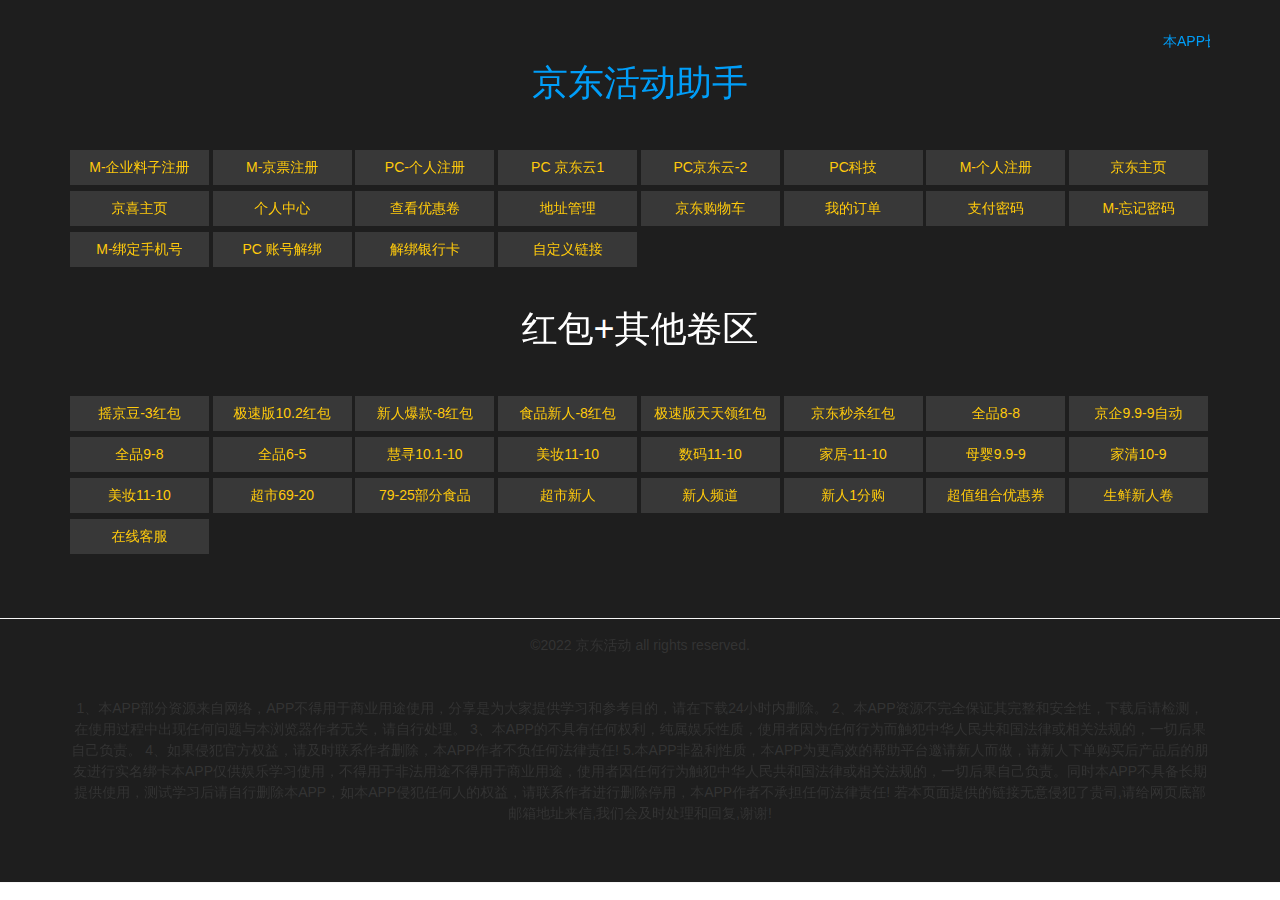
<file: index.html>
<!DOCTYPE html>
<html>
<head>
<meta charset="UTF-8">
<meta http-equiv="X-UA-Compatible" content="IE=edge,chrome=1">
<meta name="renderer" content="webkit">
<meta name="viewport"
	content="width=device-width,initial-scale=1,minimum-scale=1,maximum-scale=1,user-scalable=no">
<meta name="keywords" content="京东活动助手">
<meta name="description" content="京东活动助手">
<meta name="referrer" content="always">
<title>京东活动助手</title>

<script type="text/javascript">
	var ctx = "";
	var ctx_static = "";
</script>
<link rel="stylesheet" href="css/base.css"
	type="text/css" />
<link rel="shortcut icon" href="index.html" type="" />
</head>
<body>
	

	<div id="adDiv"></div>


	
		<div class="products_services" style="padding: 0 0 58px 0;">
			<div class="container">
				<br />
				<div class="product-contentt">
					<div class="photo-one haha"></div>
				</div>
 <!--滚动字条开始-->
                  
   <marquee behavior="scroll" direction="left">
  <span style="color:#009ef9">本APP长期更新链接有效，无版权，请不要作商业用途，仅供学习参考</span>
  </marquee>
  
<span style="color:#ff4570"></span><p></p>
<!--滚动字条结束-->
                    
				<div class="title">
					
						
							<h1 style="color:#009ef9">京东活动助手</h1>
						
						
					
					<br /> <br />
				</div>
				<div class="con product-content atzc">
					
					<a href="https://plogin.m.jd.com/register/mreg/breg" class="siteLink1" target="_blank"onclick="toJump('S1625059039146');">M-企业料子注册</a>

					<a href="https://m-biz.jd.com/register.html#/bpin-register" class="siteLink1" target="_blank"onclick="toJump('S1625059039146');">M-京票注册</a>							
													
					<a href="https://reg.jd.com/p/regPage?ignore=1" class="siteLink1" target="_blank"onclick="toJump('S1625059039146');">PC-个人注册</a>
							
					<a href="https://user.jdcloud.com/register?source=jdcloud&amp;ReturnUrl=https%3A%2F%2Fuc.jdcloud.com%2Fpassport%2Fcomplete%3FreturnUrl%3Dhttps%3A%2F%2Fwww.jdcloud.com" class="siteLink1" target="_blank"onclick="toJump('S1625059039146');">PC 京东云1</a>

                                        <a href="https://user.jdcloud.com/register?returnUrl=https://ticket.jdcloud.com/applyorder/form?cateId=7&amp;questionId=816" class="siteLink1" target="_blank"onclick="toJump('S1625059039146');"> PC京东云-2</a>

                                        <a href="https://qiye.jd.com/registerLogin.html?returnUrl=%2F%2Fbiz.jd.com%2Flogin%2Findex.do#/register" class="siteLink1" target="_blank"onclick="toJump('S1625059039146');"> PC科技</a>

					<a href="https://plogin.m.jd.com/mreg/index" class="siteLink1" target="_blank"onclick="toJump('S1625059039146');">M-个人注册</a>

					<a href="https://m.jd.com/" class="siteLink1" target="_blank" onclick="toJump('S1633848754124');">京东主页</a>	

					<a href="https://m.jingxi.com/mcoss/wxmall/home?ptag=17008.1.14&amp;vk=33795348959923120&amp;ptype=2" class="siteLink1" target="_blank" onclick="toJump('S1633848754124');">京喜主页</a>

					<a href="https://home.m.jd.com/myJd/newhome.action?sceneval=2&amp;ufc=&amp;/myJd/home.action" class="siteLink1" target="_blank" onclick="toJump('S1625059039146');">个人中心</a>

					<a href="https://wqs.jd.com/my/coupon/jd.shtml?sceneval=2&amp;jxsid=16355706091394126676&amp;ptag=7155.1.18" class="siteLink1" target="_blank" onclick="toJump('S1625059039146');">查看优惠卷</a>

					<a href="https://wqs.jd.com/my/my_address.shtml?sceneval=2&amp;sid=&amp;source=4" class="siteLink1" target="_blank" onclick="toJump('S1625059039146');">地址管理</a>

					<a href="https://wqdeal.jd.com/deal/mshopcart/mycart?cu=true&amp;cu=true&amp;utm_source=vip.lingjuan.top&amp;utm_medium=jingfen&amp;utm_campaign=t_2011465858_&amp;utm_term=a40a54a526c148b9a973e1e32964344a%20target" class="siteLink1" target="_blank"onclick="toJump('S1624796461903');">京东购物车</a>

					<a href="https://wqs.jd.com/order/orderlist_merge.shtml?sceneval=2&amp;jxsid=16038601097380876112&amp;orderType=all&amp;ptag=7155.1.11" class="siteLink1" target="_blank" onclick="toJump('S1625059039146');">我的订单</a>

					<a href="https://idt.jd.com/paypwd/toUpdateOrForget/?source=4" class="siteLink1" target="_blank"onclick="toJump('S1625059039146');">支付密码</a>

					<a href="https://plogin.m.jd.com/findpwd/index" class="siteLink1" target="_blank"onclick="toJump('S1625059039146');">M-忘记密码</a>	                   	
							
					<a href="https://msc.jd.com/phone/loginpage/wcoo/index?source=2&amp;returnUrl=https%3A%2F%2Fh5.m.jd.com%2Fdev%2F4KmR8xVpWk866Px6vEKZQQLUHDrT%2Findex.html%3Fbindmobile%3Dtrue%26channel%3D113%26v%3D2.0" class="siteLink1" target="_blank"onclick="toJump('S1625059039146');">M-绑定手机号</a>							      
							
					<a href="https://passport.jd.com/new/login.aspx?ReturnUrl=https%3A%2F%2Faq.jd.com%2Fprocess%2FmodifyMobile%3Fs%3D1" class="siteLink1" target="_blank" onclick="toJump('S1625059039146');">PC 账号解绑</a>
							
					<a href="https://msc.jd.com/card/loginpage/wcoo/getBindList?source=4&amp;sid=" class="siteLink1" target="_blank" onclick="toJump('S1625059039146');">解绑银行卡</a>													
											
					<a href="/zdylj.html" class="siteLink1" target="_blank" onclick="toJump('S1633848754124');">自定义链接</a>
				</div>
		</div>
	
		<div class="products_services" style="padding: 0 0 58px 0;">
			<div class="container">
				<br />
				<div class="product-contentt">
					<div class="photo-one haha"></div>
				</div>

				<div class="title">
					
						
						
						
							<h1 style="color: #fff">红包+其他卷区</h1>
						
					
					<br> <br>
				</div>
				<div class="con product-content atzc">
												
					             <a href="https://spa.jd.com/home?source=JingDou&amp;sid=850269e57f2137b01ce2bc84505e5e9w&amp;_ts=1637081757793&amp;ad_od=share&amp;utm_source=androidapp&amp;utm_medium=appshare&amp;utm_campaign=t_335139774&amp;utm_term=QRCode" class="siteLink1" target="_blank" onclick="toJump('S1633848754124');">摇京豆-3红包</a>
							
								 <a href="https://h5.m.jd.com/babelDiy/Zeus/4QTEymWEnwfjbS6mw9vW2VfgCeuq/index.html?activityId=193#/" class="siteLink1" target="_blank" onclick="toJump('S1633848754124');">极速版10.2红包</a>

								<a href="https://pro.m.jd.com/mall/active/3GVY7vSuGe7sevEcN2t2aaiYbReQ/index.html" class="siteLink1" target="_blank" onclick="toJump('S1633848754124');">新人爆款-8红包</a>
							
								<a href="https://prodev.m.jd.com/mall/active/4LspkK3pYtGwdL7pNHMwcuaPYTFp/index.html?babelChannel=ttt1" class="siteLink1" target="_blank" onclick="toJump('S1633848754124');">食品新人-8红包</a>

								<a href="https://prodev.m.jd.com/jdlite/active/31U4T6S4PbcK83HyLPioeCWrD63j/index.html?channel=tttfx&inviter=r3gd_Qc2aFeGUoJZvdbNQQ&ad_od=share&utm_source=androidapp&utm_medium=appshare&utm_campaign=t_335139774&utm_term=CopyURL" class="siteLink1" target="_blank" onclick="toJump('S1633848754124');">极速版天天领红包</a>
					
					                        <a href="https://prodev.m.jd.com/jdlite/active/31U4T6S4PbcK83HyLPioeCWrD63j/index.html?channel=tttfx&inviter=r3gd_Qc2aFeGUoJZvdbNQQ&ad_od=share&utm_source=androidapp&utm_medium=appshare&utm_campaign=t_335139774&utm_term=CopyURL" class="siteLink1" target="_blank" onclick="toJump('S1633848754124');">京东秒杀红包</a>
              
								<a href="https://scene.m.jd.com/?pageId=92b235aa-78cd-434e-a7f8-8ff7642ebe7a" class="siteLink1" target="_blank" onclick="toJump('S1633848754124');">全品8-8</a>

								<a href="https://api.m.jd.com/client.action?functionId=redPacketRev&amp;clientVersion=10.3.0&amp;build=91795&amp;client=android&amp;partner=xiaomi001&amp;oaid=64b04cb56a102758&amp;eid=eidAcf0981226fs8GsuTSB0RRTiaY/qSLiN5BBrLlMVVKX2pNPjoQEJ0rWJTr98ZTGKMJk81yMzSsjFpcIlQxzLYDgd5ZOaFS4hv4pb5fuxXCRqODuNl&amp;sdkVersion=29&amp;lang=zh_CN&amp;harmonyOs=0&amp;networkType=UNKNOWN&amp;uts=zrHR4oLv7fO8bj08KaWkuJrGiAm%2FG6al3p01S3QPkHjEe70KB7DMBdz3cfE%2BRhrQIyj%2B2Jj2QqzA%2BpAdyk9V1ui51eL%2FoBnDH0kFw%2FNynmvOvct2RwpCzR7s0IfLFlCdif1pPkN560QPhIQm8X6wiYfI7PKqHbiI&amp;uemps=0-0&amp;ext=%7B%22prstate%22%3A%220%22%7D&amp;ef=1&amp;ep=%7B%22hdid%22%3A%22JM9F1ywUPwflvMIpYPok0tt5k9kW4ArJEU3lfLhxBqw%3D%22%2C%22ts%22%3A1641565582285%2C%22ridx%22%3A-1%2C%22cipher%22%3A%7B%22d_model%22%3A%22JJSmCNTAEUU%3D%22%2C%22wifiBssid%22%3A%22dW5hbw93bq%3D%3D%22%2C%22osVersion%22%3A%22CJK%3D%22%2C%22d_brand%22%3A%22WQvrb21f%22%2C%22screen%22%3A%22CtSmCIenCNqm%22%2C%22uuid%22%3A%22DNPwCJG5YJHuYJPuDNS5DG%3D%3D%22%2C%22aid%22%3A%22DNPwCJG5YJHuYJPuDNS5DG%3D%3D%22%2C%22openudid%22%3A%22DNPwCJG5YJHuYJPuDNS5DG%3D%3D%22%7D%2C%22ciphertype%22%3A5%2C%22version%22%3A%221.2.0%22%2C%22appname%22%3A%22com.jingdong.app.mall%22%7D&amp;st=1641565612189&amp;sign=7c0dc164ef34e7889a09b611cbf778c0&amp;sv=122&amp;body=%7B%22addrFilter%22%3A%221%22%2C%22articleEssay%22%3A%221%22%2C%22batchId%22%3A%22832973514%22%2C%22deviceidTail%22%3A%2267%22%2C%22enAssignId%22%3A%222K5H3wwYjAuevhmkCYfyo7UCDStc%22%2C%22enProId%22%3A%22CDjX7Vohm1Ze9h9Y9d6i8mwL1ag%22%2C%22exposedCount%22%3A%220%22%2C%22frontExpids%22%3A%22F_0_0%22%2C%22imagesize%22%3A%7B%22gridImg%22%3A%22531x531%22%2C%22listImg%22%3A%22358x358%22%2C%22longImg%22%3A%22531x680%22%7D%2C%22insertArticle%22%3A%221%22%2C%22insertScene%22%3A%221%22%2C%22insertedCount%22%3A%220%22%2C%22isCorrect%22%3A%221%22%2C%22keyword%22%3A%22%E9%B8%A1%E8%9B%8B%22%2C%22localNum%22%3A%220%22%2C%22newMiddleTag%22%3A%221%22%2C%22newVersion%22%3A%223%22%2C%22oneBoxMod%22%3A%221%22%2C%22orignalSearch%22%3A%221%22%2C%22orignalSelect%22%3A%221%22%2C%22page%22%3A%221%22%2C%22pageEntrance%22%3A%221%22%2C%22pagesize%22%3A%2210%22%2C%22pvid%22%3A%22%22%2C%22searchVersionCode%22%3A%229450%22%2C%22secondInsedCount%22%3A%220%22%2C%22showShopTab%22%3A%22yes%22%2C%22showStoreTab%22%3A%221%22%2C%22source%22%3A%220%22%2C%22stock%22%3A%221%22%2C%22ver%22%3A%22110%22%2C%22viewType%22%3A%222%22%7D&amp;" class="siteLink1" target="_blank" onclick="toJump('S1633848754124');">京企9.9-9自动</a>

								<a href="https://prodev.m.jd.com/mall/active/3TRgjSUK2Zt5aBgb9PhGG4wU5jfw/index.html?_ts=1642782672097&utm_source=iosapp&utm_medium=appshare&utm_campaign=t_335139774&utm_term=CopyURL&ad_od=share&gx=RnFikTIMOzfYy9RJ9t8mBAGhPso0" class="siteLink1" target="_blank" onclick="toJump('S1633848754124');">全品9-8</a>

								<a href="https://prodev.m.jd.com/mall/active/3WzqTqNgz2FzYetCe2XJnTsm8cUP/index.html?babelChannel=ttt3&amp;tttparams=N%3DXbCCeyJncHNfYXJlYSI6IjBfMF8wXzAiLCJwcnN0YXRlIjoiMCIsInVuX2FyZWEiOiI1XzE0OF8xNzNfMzQxMzYiLCJtb2RlbCI6ImlQaG9uZTEwLDYiLCJnTGF0IjoiMzYuMjMxODczIiwiZ0xuZyI6IjExNS4zMDEyMDgiLCJsbmciOiIiLCJsYXQiOiIifQ6%3D%3D&amp;un_area=5_148_173_34136" class="siteLink1" target="_blank" onclick="toJump('S1633848754124');">全品6-5</a>

								<a href="https://item.m.jd.com/product/100031693596.html?utm_campaign=t_1001328990" class="siteLink1" target="_blank" onclick="toJump('S1633848754124');">慧寻10.1-10</a>

								<a href="https://item.m.jd.com/product/64799648088.html?gx=RnFjym5cbzbYmdRP-80-ClzRmxBCz_Y&amp;ad_od=share&amp;utm_source=androidapp&amp;utm_medium=appshare&amp;utm_campaign=t_335139774&amp;utm_term=CopyURL" class="siteLink1" target="_blank" onclick="toJump('S1633848754124');">美妆11-10</a>

								<a href="https://item.m.jd.com/product/10038961951266.html?utm_campaign=t_1001328990" class="siteLink1" target="_blank" onclick="toJump('S1633848754124');">数码11-10</a>

								<a href="https://item.m.jd.com/product/10027924558322.html?" class="siteLink1" target="_blank" onclick="toJump('S1633848754124');">家居-11-10</a>

								<a href="https://lps.jd.com/psp/100006047995?imup=[base64]&amp;sid=05ec8e112cec0b60d97d2c6079e116aw&amp;un_area=7_502_0_0" class="siteLink1" target="_blank" onclick="toJump('S1633848754124');">母婴9.9-9</a>																																																								
							
								<a href="https://item.m.jd.com/product/10027507039768.html?_fd=jdm&price=10.80&fs=1&sceneval=2&jxsid=16427891477036272349&pos=1&csid=0cf4ec4ea002987ead6b60548cff8c15_1642789157762_1_1642789157762&ss_projid=&ss_expid=&ss_ruleid=&scan_orig=search.1...search.2..&ss_sexpid=&ss_sruleid=&ss_symbol=8&ss_mtest=shop_entrance_t3&key=10027507039768" class="siteLink1" target="_blank" onclick="toJump('S1633848754124');">家清10-9</a>
							
								<a href="https://item.m.jd.com/product/10040714005273.html" class="siteLink1" target="_blank" onclick="toJump('S1633848754124');">美妆11-10</a>															
							
								<a href="https://kpl.m.jd.com/product?wareId=100007702962&amp;_ts=1610179817438&amp;ad_od=share&amp;utm_source=androidapp&amp;utm_medium=appshare&amp;utm_campaign=t_335139774&amp;utm_term=CopyURL" class="siteLink1" target="_blank" onclick="toJump('S1633848754124');">超市69-20</a>
																												
								<a href="https://activities.m.jd.com/?batchId=831620810&amp;exclusiveId=null&amp;privateKey=CE8A303AE500D79EAB686C428AAEE0C571E190A2EB92E8BD1317CAFE1290B231F791ABC5991542EA89BE747FC16DC4AC&amp;couponModel=2&amp;couponKind=1&amp;skusId=100024065130&amp;source=1&amp;sid=973c381a1e96388339a195178cfc161w&amp;un_area=21_1827_4101_40925" class="siteLink1" target="_blank" onclick="toJump('S1633848754124');">79-25部分食品</a>	

								<a href="https://pro.m.jd.com/mall/active/ixpLdp8FZSErLRwahhSSDmBhHJN/index.html?ad_od=share&amp;utm_source=androidapp&amp;utm_medium=appshare&amp;utm_campaign=t_335139774&amp;utm_term=CopyURL" class="siteLink1" target="_blank" onclick="toJump('S1633848754124');">超市新人</a>
								
								<a href="https://h5.m.jd.com/babelDiy/Zeus/3mR9DE9rpttcYppE2ytUtGGbUzs6/index.html?channel=19" class="siteLink1" target="_blank" onclick="toJump('S1633848754124');">新人频道</a>
							
								<a href="https://pro.m.jd.com/jdlite/active/2ECeiyGMjDscZk8ZudbwBhnRxxGt/index.html?_ts=1610179817438&amp;ad_od=share&amp;utm_source=androidapp&amp;utm_medium=appshare&amp;utm_campaign=t_335139774&amp;utm_term=CopyURL" class="siteLink1" target="_blank" onclick="toJump('S1633848754124');">新人1分购</a>

								<a href="https://prodev.m.jd.com/mall/active/3PRw3uJ1kVCDRuYPgREkgucGzVfc/index.html?babelChannel=ttt1&amp;tttparams=m6b1M6JV9eyJnTGF0IjoiMzkuOTIxNDY5IiwiZ0xuZyI6IjExNi40NDMxMDcifQ9==&amp;sid=a894e09a306f851dbecabb6f8407245w" class="siteLink1" target="_blank" onclick="toJump('S1633848754124');">超值组合优惠券</a>	
								
								<a href="https://3.cn/1ptb-WpJ?_ts=1640438238306&amp;ad_od=share&amp;utm_source=androidapp&amp;utm_medium=appshare&amp;utm_campaign=t_335139774&amp;utm_term=CopyURL" class="siteLink1" target="_blank" onclick="toJump('S1633848754124');">生鲜新人卷</a>

								<a href="https://jdcs.jd.com/jd/chat?entry=jd_find_pwd" class="siteLink1" target="_blank" onclick="toJump('S1633848754124');">在线客服</a>
						

					
				</div>
			</div>
		</div>
	


	<div class="copyright">
		<div class="container">
			<div class="left">
				<div class="h_16"></div>
				<div class="copy" style="text-align: center;">
					©2022 京东活动 all rights reserved. <br> <br>
					
					<br> 1、本APP部分资源来自网络，APP不得用于商业用途使用，分享是为大家提供学习和参考目的，请在下载24小时内删除。
2、本APP资源不完全保证其完整和安全性，下载后请检测，在使用过程中出现任何问题与本浏览器作者无关，请自行处理。
3、本APP的不具有任何权利，纯属娱乐性质，使用者因为任何行为而触犯中华人民共和国法律或相关法规的，一切后果自己负责。
4、如果侵犯官方权益，请及时联系作者删除，本APP作者不负任何法律责任!
5.本APP非盈利性质，本APP为更高效的帮助平台邀请新人而做，请新人下单购买后产品后的朋友进行实名绑卡本APP仅供娱乐学习使用，不得用于非法用途不得用于商业用途，使用者因任何行为触犯中华人民共和国法律或相关法规的，一切后果自己负责。同时本APP不具备长期提供使用，测试学习后请自行删除本APP，如本APP侵犯任何人的权益，请联系作者进行删除停用，本APP作者不承担任何法律责任!

若本页面提供的链接无意侵犯了贵司,请给网页底部邮箱地址来信,我们会及时处理和回复,谢谢!<br>
				</div>
			</div>
		</div>
	</div>

	

</div></body></html>
</file>
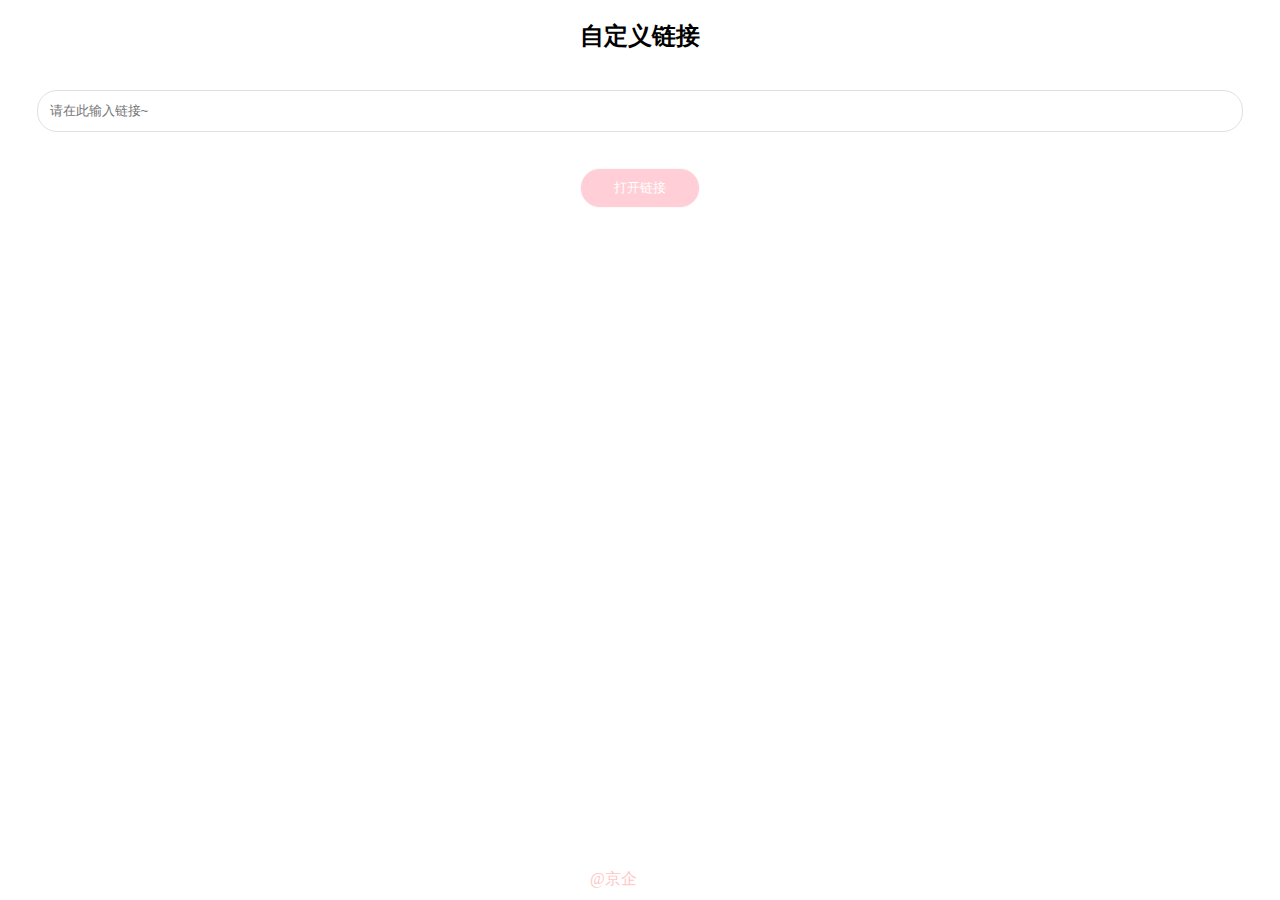
<file: zdylj.html>
<!DOCTYPE html> 
<html> 
	<head> 
		<meta charset="utf-8" /> 
		<meta name="viewport" content="width=device-width, initial-scale=1, maximum-scale=1, user-scalable=no"> 
		<meta name="renderer" content="webkit"> 
		<meta http-equiv="Cache-Control" content="no-siteapp" /> 

<title>自定义链接</title>
</head>

	<body style="background-size:cover "> 
		<div class="am-container" >
			<div class="am-text-center" > 

		
	</head> 
<h2 style="text-align:center">自定义链接</h2>

</br>

<input placeholder="请在此输入链接~" style="height: 38px;width: 95%;border-radius: 20px;border:1px #e0e0e0 solid;text-indent: 10px;display:block;margin:0 auto" type="text" id='url'/>
</br>
</br>
<button a style="color:#fff;background-color: rgba(255, 192, 203, 0.78);border:1px solid #fafafa;height: 40px;width: 120px;border-radius: 20px;display:block;margin:0 auto" onClick="jump()" >打开链接</button>
<div style="width:100px;height:auto;color:rgba(255, 188, 186, 0.87);position:absolute;left:50%;margin-left:-50px;bottom:10px">@京企</div>

<script>
var url = document.getElementById('url');
function jump(){
window.location.href = url.value;
}

  window.onload=function(){
 var bodysss=document.body;
  bodysss.style.background="transparent";
 
 }
</script> 


</body>
</html>
</file>
<file: css/base.css>
@charset "utf-8";

body {
	font-size: 14px;
	font-family: PingFangSC-Light, "PingFang SC", "Microsoft YaHei", "微软雅黑", "Helvetica Neue", Helvetica, "Nimbus Sans L", Arial, "Liberation Sans", "Hiragino Sans GB", "Source Han Sans CN Normal", "Wenquanyi Micro Hei", "WenQuanYi Zen Hei", "ST Heiti", SimHei, "WenQuanYi Zen Hei Sharp", sans-serif;
	color: #333;
	-webkit-text-size-adjust: 100%;
	-ms-text-size-adjust: 100%;
	-webkit-tap-highlight-color: transparent
}

article,
aside,
blockquote,
body,
button,
code,
dd,
details,
div,
dl,
dt,
fieldset,
figcaption,
figure,
footer,
form,
h1,
h2,
h3,
h4,
h5,
h6,
header,
hgroup,
hr,
input,
legend,
li,
menu,
nav,
ol,
p,
pre,
section,
td,
textarea,
th,
ul {
	margin: 0;
	padding: 0
}

input,
select,
textarea {
	font-size: 100%
}

table {
	border-collapse: collapse;
	border-spacing: 0
}

fieldset,
img {
	border: 0
}

abbr,
acronym {
	border: 0;
	font-variant: normal
}

del {
	text-decoration: line-through
}

address,
caption,
cite,
code,
dfn,
em,
th,
var {
	font-style: normal;
	font-weight: 400
}

ol,
ul {
	list-style: none
}

caption,
th {
	text-align: left
}

h1,
h2,
h3,
h4,
h5,
h6 {
	font-size: 100%;
	font-weight: 400
}

q:after,
q:before {
	content: ''
}

button {
	outline: 0;
	border: none
}

a:hover {
	text-decoration: none
}

a,
ins {
	text-decoration: none
}

textarea {
	resize: none
}

iframe,
img {
	border: 0
}

ol,
ul {
	list-style: none
}

a {
	color: #333;
	text-decoration: none
}

[type=button],
[type=password],
input[type=reset],
input[type=submit],
input[type=text] {
	-webkit-appearance: none;
	outline: 0
}

textarea {
	-webkit-appearance: none
}

iframe {
	display: block;
	border: 0
}

img {
	display: block
}

.h_8 {
	height: 8px
}

.gg {
	width: 100%
}

.h_16 {
	height: 16px
}

.h_40 {
	height: 40px
}

.h_44 {
	height: 44px
}

.h_50 {
	height: 50px
}

.h_58 {
	height: 58px
}

.h_90 {
	height: 90px
}

.h_110 {
	height: 110px
}

#myModal {
	z-index: 10000
}

.no_mr {
	margin-right: 0 !important
}

.top {
	width: 100%;
	height: 110px;
	position: fixed;
	top: 0;
	left: 0;
	z-index: 10000;
	background-color: #333
}

.bannerBox {
	width: 100%;
	height: 110px;
	position: fixed;
	top: 0;
	left: 0;
	z-index: 10000
}

.logo {
	height: 46px;
	margin-top: 32px;
	cursor: pointer;
	float: left
}

.logoName {
	float: left;
	margin-top: 32px;
	margin-left: 10px;
	font-size: 30px;
	color: #fff
}

.logoSmall {
	width: 46px;
	height: 46px;
	margin-top: 32px;
	display: none;
	cursor: pointer
}

.banner {
	overflow: hidden;
	margin-top: 45px;
	margin-bottom: 30px;
	float: right
}

.banner li {
	float: left;
	margin-right: 48px
}

.bannerSmall {
	display: none;
	float: right
}

@media (min-width:992px) and (max-width:1200px) {
	.top {
		height: 90px
	}

	.h_110 {
		height: 90px
	}

	.bannerBox {
		height: 80px
	}

	.logo {
		margin-top: 22px
	}

	.banner {
		margin-top: 35px
	}

	.banner li {
		margin-right: 30px
	}

	.siteLink3 {
		width: 12% !important
	}

	.siteLink1 {
		width: 12% !important
	}

	.siteLink2 {
		width: 12% !important
	}
}

@media (min-width:768px) and (max-width:991px) {
	.banner li {
		margin-right: 15px
	}

	.siteLink3 {
		width: 16% !important
	}

	.siteLink1 {
		width: 16% !important
	}

	.siteLink2 {
		width: 16% !important
	}
}

@media (max-width:767px) {
	.top {
		height: 56px
	}

	.h_110 {
		height: 56px
	}

	.bannerBox {
		height: 56px;
		background-color: #333 !important;
		position: fixed;
		top: 0;
		left: 0;
		z-index: 10000
	}

	.lbt {
		padding-top: 56px
	}

	.lbt .item {
		position: relative;
		text-align: center;
		height: 150px;
		background-size: auto 250px !important
	}

	.lbt .item a {
		display: block;
		width: 100%;
		height: 250px
	}

	.lbt img {
		width: 45%
	}

	.logo {
		width: 137px;
		height: 35px;
		margin-top: 10.5px;
		margin-left: 1px
	}

	.bannerBox .logo {
		display: block !important
	}

	.banner {
		display: none
	}

	.bannerSmall {
		display: block;
		position: fixed !important;
		top: 13px;
		right: 16px;
		z-index: 10000
	}

	.bannerSmall button {
		background-color: transparent !important;
		font-size: 20px;
		padding: 0
	}

	.bannerSmall button span {
		color: #fff !important
	}

	.dropdown-menu {
		width: 100%;
		position: fixed !important;
		top: 56px !important;
		left: 0 !important;
		border: 0 !important;
		border-radius: 0 !important;
		padding: 0 !important;
		margin: 0 !important
	}

	.dropdown-menu>li>a {
		padding: 0 16px !important;
		line-height: 49px !important;
		text-align: left;
		background-color: #454545;
		color: #fff !important;
		font-size: 16px;
		border-bottom: 1px solid #333
	}
}

.banner li a {
	display: block;
	line-height: 24px;
	text-align: center;
	font-size: 16px;
	color: #fff;
	padding-bottom: 8px;
	text-decoration: none
}

.banner li a:hover {
	color: #000;
	text-decoration: none
}

.banner li a.active {
	font-weight: 600;
	color: #fff;
	border-bottom: 3px solid #000
}

.indexTop {
	position: relative
}

.products_services {
	background-color: #1e1e1e;
	padding: 58px 0;
	border-bottom: 1px solid #f6f6f6
}

.products_services .title {
	text-align: center
}

.products_services .title h1 {
	font-size: 36px;
	margin: 0;
	line-height: 50px;
	color: #2cd9a6
}

.products_services .title p {
	margin: 0;
	line-height: 20px;
	color: #2cd9a6
}

.products_services .con {
	overflow: hidden
}

.products_services .con img {
	margin: 0 auto;
	margin-top: 64px
}

.products_services .con a:hover {
	text-decoration: none;
	color: #1da193
}

.products_services .con p.subtitle {
	text-align: center;
	font-size: 16px;
	line-height: 22px;
	margin-bottom: 24px;
	color: #989898
}

.products_services .con span {
	width: 80%;
	display: block;
	margin: 0 auto;
	border-bottom: 1px solid #ededef
}

.products_services .con p.dis {
	text-align: center;
	font-size: 16px;
	line-height: 32px;
	color: #333;
	padding-top: 32px
}

.products_services .phoneLbt {
	display: none
}

.products_services .more {
	margin-top: 64px
}

.products_services .more a {
	margin: 0 auto;
	display: block;
	width: 101px;
	font-size: 20px;
	line-height: 28px;
	color: #1da193
}

.products_services .more a:hover {
	text-decoration: none
}

.products_services .more a span {
	margin-top: 4px;
	margin-left: 5px;
	font-size: 16px
}

@media (max-width:767px) {
	.products_services {
		padding-top: 32px;
		padding-bottom: 44px;
		border-bottom: 1px solid #f6f6f6
	}

	.products_services .title h1 {
		font-size: 24px;
		line-height: 34px
	}

	.products_services .title p {
		font-size: 12px;
		line-height: 20px
	}

	.siteLink3 {
		width: 24% !important
	}

	.siteLink1 {
		width: 32.4% !important
	}

	.siteLink2 {
		width: 32.4% !important
	}

	.tooltip-inner {
		margin-bottom: 30px;
		max-width: 200px;
		padding: 3px 8px;
		color: #fff;
		text-align: center;
		background-color: #000;
		border-radius: 4px
	}

	.products_services .phoneLbt {
		display: block
	}

	.products_services .phoneLbt img {
		margin: 0 auto;
		margin-top: 32px
	}

	.products_services .phoneLbt a {
		display: block;
		text-align: center;
		font-size: 24px;
		line-height: 34px;
		margin-top: 12px;
		margin-bottom: 4px;
		color: #333
	}

	.products_services .phoneLbt a:hover {
		text-decoration: none;
		color: #1da193
	}

	.products_services .phoneLbt p.subtitle {
		text-align: center;
		font-size: 16px;
		line-height: 22px;
		margin-bottom: 16px;
		color: #989898
	}

	.products_services .phoneLbt span {
		width: 80%;
		display: block;
		margin: 0 auto;
		border-bottom: 1px solid #ededef
	}

	.products_services .phoneLbt p.dis {
		text-align: center;
		font-size: 16px;
		line-height: 29px;
		min-height: 103px;
		color: #333;
		padding-top: 16px
	}

	.products_services .phoneLbt .carousel-indicators {
		bottom: -20px
	}

	.products_services .phoneLbt .carousel-indicators .active {
		background-color: #333
	}

	.products_services .phoneLbt .carousel-indicators li {
		background-color: #cdcdcd;
		border: 0 solid #cdcdcd
	}

	.products_services .more {
		margin-top: 58px
	}

	.products_services .more a {
		width: 85px;
		font-size: 16px;
		line-height: 23px
	}

	.products_services .more a span {
		margin-top: 4px;
		margin-left: 5px;
		font-size: 14px
	}
}

.aboutUs {
	padding: 88px 0;
	background: url(http://www.2004faka.xyz/images/bg-about.jpg) no-repeat center;
	background-size: cover
}

.aboutUs .title {
	text-align: center
}

.aboutUs .title h1 {
	font-size: 36px;
	margin: 0;
	line-height: 50px;
	color: #fff
}

.aboutUs .title p {
	margin: 0;
	margin-top: 8px;
	line-height: 20px;
	color: #fff
}

.aboutUs .con p {
	text-align: center;
	line-height: 32px;
	font-size: 20px;
	color: #fff;
	margin-top: 32px
}

.aboutUs .con p.pc {
	display: block
}

.aboutUs .con p.phone {
	display: none
}

.aboutUs .line {
	margin: 32px auto;
	width: 42px;
	height: 1px;
	border-bottom: 1px solid #fff
}

.aboutUs .newsVideoCon {
	width: 669px;
	height: 390px;
	margin: 0 auto
}

.aboutUs .more {
	margin-top: 48px
}

.aboutUs .more a {
	margin: 0 auto;
	display: block;
	width: 101px;
	font-size: 20px;
	line-height: 28px;
	color: #fff
}

.aboutUs .more a:hover {
	text-decoration: none
}

.aboutUs .more a span {
	margin-top: 4px;
	margin-left: 5px;
	font-size: 16px
}

@media (min-width:992px) and (max-width:1199px) {
	.modal-dialog {
		width: 800px;
		position: absolute;
		top: -100%;
		left: 50%;
		margin-left: -400px
	}
}

@media (min-width:768px) and (max-width:991px) {
	.aboutUs .con p.pc {
		display: none
	}

	.aboutUs .con p.phone {
		width: 80%;
		margin: 0 auto;
		margin-top: 28px;
		display: block
	}
}

@media (max-width:767px) {
	.aboutUs {
		padding-top: 32px;
		padding-bottom: 44px;
		border-bottom: 1px solid #f6f6f6
	}

	.aboutUs .title h1 {
		font-size: 24px;
		line-height: 34px
	}

	.aboutUs .title p {
		font-size: 12px;
		line-height: 20px
	}

	.aboutUs .con p {
		text-align: center;
		line-height: 24px;
		font-size: 16px;
		color: #fff;
		margin-top: 28px;
		margin-bottom: 0
	}

	.aboutUs .con p.pc {
		display: none
	}

	.aboutUs .con p.phone {
		width: 80%;
		margin: 0 auto;
		margin-top: 28px;
		display: block
	}

	.aboutUs .line {
		margin: 24px auto
	}

	.aboutUs .newsVideoCon {
		width: 100%;
		height: auto;
		margin: 0 auto
	}

	.aboutUs .newsVideoCon img.videoPic {
		width: 100%;
		height: auto
	}

	.aboutUs .more {
		margin-top: 32px
	}

	.aboutUs .more a {
		width: 85px;
		font-size: 16px;
		line-height: 23px
	}

	.aboutUs .more a span {
		margin-top: 4px;
		margin-left: 5px;
		font-size: 14px
	}
}

.qznsCooperative {
	padding-top: 88px;
	padding-bottom: 98px
}

.qznsCooperative .title {
	text-align: center
}

.qznsCooperative .title h1 {
	font-size: 36px;
	margin: 0;
	line-height: 50px;
	color: #333
}

.qznsCooperative .title p {
	margin: 0;
	line-height: 20px;
	color: #201b01
}

.qznsCooperative .con {
	overflow: hidden;
	margin-top: 64px
}

.qznsCooperative .con img {
	width: 100%;
	float: left
}

@media (max-width:767px) {
	.qznsCooperative {
		padding-top: 32px;
		padding-bottom: 34px;
		border-bottom: 1px solid #f6f6f6
	}

	.qznsCooperative .title h1 {
		font-size: 24px;
		line-height: 34px
	}

	.qznsCooperative .title p {
		font-size: 12px;
		line-height: 20px
	}

	.qznsCooperative .con {
		overflow: hidden;
		margin-top: 32px
	}

	.qznsCooperative .con img {
		width: 100%;
		float: left
	}
}

html {
	font-family: sans-serif;
	-webkit-text-size-adjust: 100%;
	-ms-text-size-adjust: 100%
}

body {
	margin: 0
}

/*! Source: https://github.com/h5bp/html5-boilerplate/blob/master/src/css/main.css */
@media print {

	*,
	:after,
	:before {
		color: #000 !important;
		text-shadow: none !important;
		background: 0 0 !important;
		-webkit-box-shadow: none !important;
		box-shadow: none !important
	}

	a,
	a:visited {
		text-decoration: underline
	}

	a[href]:after {
		content: " ("attr(href) ")"
	}

	abbr[title]:after {
		content: " ("attr(title) ")"
	}

	a[href^="#"]:after,
	a[href^="javascript:"]:after {
		content: ""
	}

	blockquote,
	pre {
		border: 1px solid #999;
		page-break-inside: avoid
	}

	thead {
		display: table-header-group
	}

	img,
	tr {
		page-break-inside: avoid
	}

	img {
		max-width: 100% !important
	}

	h2,
	h3,
	p {
		orphans: 3;
		widows: 3
	}

	h2,
	h3 {
		page-break-after: avoid
	}

	.navbar {
		display: none
	}

	.btn>.caret,
	.dropup>.btn>.caret {
		border-top-color: #000 !important
	}
}

@font-face {
	font-family: 'Glyphicons Halflings';
	src: url(http://www.2004faka.xyz/fonts/glyphicons-halflings-regular.eot);
	src: url(http://www.2004faka.xyz/fonts/glyphicons-halflings-regular.eot) format('embedded-opentype'), url(http://www.2004faka.xyz/fonts/glyphicons-halflings-regular.woff2) format('woff2'), url(http://www.2004faka.xyz/fonts/glyphicons-halflings-regular.woff) format('woff'), url(http://www.2004faka.xyz/fonts/glyphicons-halflings-regular.ttf) format('truetype'), url(http://www.2004faka.xyz/fonts/glyphicons-halflings-regular.svg) format('svg')
}

.glyphicon {
	position: relative;
	top: 1px;
	display: inline-block;
	font-family: 'Glyphicons Halflings';
	font-style: normal;
	font-weight: 400;
	line-height: 1;
	-webkit-font-smoothing: antialiased;
	-moz-osx-font-smoothing: grayscale
}

.glyphicon-menu-hamburger:before {
	content: "\e236"
}

* {
	-webkit-box-sizing: border-box;
	-moz-box-sizing: border-box;
	box-sizing: border-box
}

:after,
:before {
	-webkit-box-sizing: border-box;
	-moz-box-sizing: border-box;
	box-sizing: border-box
}

a {
	color: #ffca0c;
	text-decoration: none
}

a:focus,
a:hover {
	color: #ffca0c;
	text-decoration: none
}

a:focus {
	outline: 5px auto -webkit-focus-ring-color;
	outline-offset: -2px
}

h1 {
	font-family: inherit;
	font-weight: 500;
	line-height: 1.1;
	color: inherit
}

h1 small {
	font-weight: 400;
	line-height: 1;
	color: #777
}

h1 {
	margin-top: 20px;
	margin-bottom: 10px
}

h1 small {
	font-size: 65%
}

h1 {
	font-size: 36px
}

p {
	margin: 0 0 10px
}

ol,
ul {
	margin-top: 0;
	margin-bottom: 10px
}

ol ol,
ol ul,
ul ol,
ul ul {
	margin-bottom: 0
}

.list-unstyled {
	padding-left: 0;
	list-style: none
}

.list-inline {
	padding-left: 0;
	margin-left: -5px;
	list-style: none
}

.list-inline>li {
	display: inline-block;
	padding-right: 5px;
	padding-left: 5px
}

.container {
	padding-right: 15px;
	padding-left: 15px;
	margin-right: auto;
	margin-left: auto
}

@media (min-width:768px) {
	.container {
		width: 750px
	}
}

@media (min-width:992px) {
	.container {
		width: 970px
	}
}

@media (min-width:1200px) {
	.container {
		width: 1170px
	}
}

.container-fluid {
	padding-right: 15px;
	padding-left: 15px;
	margin-right: auto;
	margin-left: auto
}

.row {
	margin-right: -15px;
	margin-left: -15px
}

.col-md-2,
.col-sm-3,
.col-sm-4,
.col-sm-9,
.col-xs-6 {
	position: relative;
	min-height: 1px;
	padding-right: 15px;
	padding-left: 15px
}

.col-xs-6 {
	float: left;
	width: 50%
}

@media (min-width:768px) {
	.col-sm-3,
	.col-sm-4,
	.col-sm-9 {
		float: left
	}

	.col-sm-9 {
		width: 75%
	}

	.col-sm-4 {
		width: 33.33333333%
	}

	.col-sm-3 {
		width: 25%
	}
}

@media (min-width:992px) {
	.col-md-2 {
		float: left;
		width: 16.66666667%
	}
}

.btn {
	display: inline-block;
	padding: 6px 12px;
	margin-bottom: 0;
	font-size: 14px;
	font-weight: 400;
	line-height: 1.42857143;
	text-align: center;
	white-space: nowrap;
	vertical-align: middle;
	-ms-touch-action: manipulation;
	touch-action: manipulation;
	cursor: pointer;
	-webkit-user-select: none;
	-moz-user-select: none;
	-ms-user-select: none;
	user-select: none;
	background-image: none;
	border: 1px solid transparent;
	border-radius: 4px
}

.dropdown,
.dropup {
	position: relative
}

.dropdown-toggle:focus {
	outline: 0
}

.dropdown-menu {
	position: absolute;
	top: 100%;
	left: 0;
	z-index: 1000;
	display: none;
	float: left;
	min-width: 160px;
	padding: 5px 0;
	margin: 2px 0 0;
	font-size: 14px;
	text-align: left;
	list-style: none;
	background-color: #fff;
	-webkit-background-clip: padding-box;
	background-clip: padding-box;
	border: 1px solid #ccc;
	border: 1px solid rgba(0, 0, 0, .15);
	border-radius: 4px;
	-webkit-box-shadow: 0 6px 12px rgba(0, 0, 0, .175);
	box-shadow: 0 6px 12px rgba(0, 0, 0, .175)
}

.dropdown-menu.pull-right {
	right: 0;
	left: auto
}

.dropdown-menu .divider {
	height: 1px;
	margin: 9px 0;
	overflow: hidden;
	background-color: #e5e5e5
}

.dropdown-menu>li>a {
	display: block;
	padding: 3px 20px;
	clear: both;
	font-weight: 400;
	line-height: 1.42857143;
	color: #333;
	white-space: nowrap
}

.dropdown-menu>li>a:focus,
.dropdown-menu>li>a:hover {
	color: #262626;
	text-decoration: none;
	background-color: #f5f5f5
}

.dropdown-menu>.active>a,
.dropdown-menu>.active>a:focus,
.dropdown-menu>.active>a:hover {
	color: #fff;
	text-decoration: none;
	background-color: #337ab7;
	outline: 0
}

.dropdown-menu>.disabled>a,
.dropdown-menu>.disabled>a:focus,
.dropdown-menu>.disabled>a:hover {
	color: #777
}

.dropdown-menu>.disabled>a:focus,
.dropdown-menu>.disabled>a:hover {
	text-decoration: none;
	cursor: not-allowed;
	background-color: transparent;
	background-image: none
}

.open>.dropdown-menu {
	display: block
}

.open>a {
	outline: 0
}

.dropdown-menu-right {
	right: 0;
	left: auto
}

.dropdown-menu-left {
	right: auto;
	left: 0
}

.dropdown-header {
	display: block;
	padding: 3px 20px;
	font-size: 12px;
	line-height: 1.42857143;
	color: #777;
	white-space: nowrap
}

.dropdown-backdrop {
	position: fixed;
	top: 0;
	right: 0;
	bottom: 0;
	left: 0;
	z-index: 990
}

.pull-right>.dropdown-menu {
	right: 0;
	left: auto
}

.siteLink1 {
	display: inline-block;
	width: 12.18%;
	background-color: #383838 !important;
	text-align: center;
	height: 35px;
	overflow: hidden;
	line-height: 35px;
	overflow: hidden;
	color: #ffca0c !important;
	background: 0 0;
	text-transform: uppercase;
	position: relative;
	outline: 0;
	box-sizing: border-box;
	text-decoration: none !important
}

.siteLink1:hover {
	background-color: #1e1e1e !important;
	font-size: normal !important;
	color: #ffca0c !important;
	text-decoration: none !important
}

.siteLink1:visited {
	color: #ffca0c;
	text-decoration: none !important
}

.siteLink1::after,
.siteLink1::before {
	box-sizing: inherit;
	position: absolute;
	content: '';
	border: 3px solid transparent;
	width: 0;
	height: 0
}

.siteLink1::after {
	bottom: 0;
	right: 0
}

.siteLink1::before {
	top: 0;
	left: 0
}

.siteLink1:hover::after,
.siteLink1:hover::before {
	width: 100%;
	height: 100%
}

.siteLink1:hover::before {
	border-top-color: #ffca0c;
	border-right-color: #ffca0c;
	transition: width .1s ease-out, height .1s ease-out .1s
}

.siteLink1:hover::after {
	border-bottom-color: #ffca0c;
	border-left-color: #ffca0c;
	transition: border-color 0s ease-out .2s, width .1s ease-out .2s, height .1s ease-out .3s
}

.siteLink2 {
	display: inline-block;
	width: 12.18%;
	background-color: #383838 !important;
	text-align: center;
	height: 35px;
	overflow: hidden;
	line-height: 35px;
	overflow: hidden;
	color: #fff !important;
	background: 0 0;
	text-transform: uppercase;
	position: relative;
	outline: 0;
	box-sizing: border-box;
	text-decoration: none !important
}

.siteLink2:hover {
	background-color: #1e1e1e !important;
	font-size: normal !important;
	color: #fff !important;
	text-decoration: none !important
}

.siteLink2:visited {
	color: #fff;
	text-decoration: none !important
}

.siteLink2::after,
.siteLink2::before {
	box-sizing: inherit;
	position: absolute;
	content: '';
	border: 3px solid transparent;
	width: 0;
	height: 0
}

.siteLink2::after {
	bottom: 0;
	right: 0
}

.siteLink2::before {
	top: 0;
	left: 0
}

.siteLink2:hover::after,
.siteLink2:hover::before {
	width: 100%;
	height: 100%
}

.siteLink2:hover::before {
	border-top-color: #fff;
	border-right-color: #fff;
	transition: width .1s ease-out, height .1s ease-out .1s
}

.siteLink2:hover::after {
	border-bottom-color: #fff;
	border-left-color: #fff;
	transition: border-color 0s ease-out .2s, width .1s ease-out .2s, height .1s ease-out .3s
}

.siteLink3 {
	display: inline-block;
	width: 12.18%;
	background-color: #FFFAFA !important;
	text-align: center;
	height: 35px;
	overflow: hidden;
	line-height: 35px;
	overflow: hidden;
	color: #2cd9a6 !important;
	background: 0 0;
	text-transform: uppercase;
	position: relative;
	outline: 0;
	box-sizing: border-box;
	text-decoration: none !important
}

.siteLink3:hover {
	background-color: #231256 !important;
	font-size: normal !important;
	color: #231256 !important;
	text-decoration: none !important
}

.siteLink3:visited {
	color: #fff;
	text-decoration: none !important
}

.siteLink3::after,
.siteLink3::before {
	box-sizing: inherit;
	position: absolute;
	content: '';
	border: 3px solid transparent;
	width: 0;
	height: 0
}

.siteLink3::after {
	bottom: 0;
	right: 0
}

.siteLink3::before {
	top: 0;
	left: 0
}

.siteLink3:hover::after,
.siteLink3:hover::before {
	width: 100%;
	height: 100%
}

.siteLink3:hover::before {
	border-top-color: #2cd9a6;
	border-right-color: #2cd9a6;
	transition: width .1s ease-out, height .1s ease-out .1s
}

.siteLink3:hover::after {
	border-bottom-color: #2cd9a6;
	border-left-color: #2cd9a6;
	transition: border-color 0s ease-out .2s, width .1s ease-out .2s, height .1s ease-out .3s
}

.w {
	display: inline;
	margin: 0 !important
}

.photo-one {
	flex-wrap: wrap;
	border-radius: 0 0 8px 8px;
	padding-bottom: 10px;
	width: 100%;
	height: 100%
}

.panel {
	padding-top: 0
}

.panel-body {
	padding-top: 0
}

.row2 {
	clear: both
}

.clear {
	clear: both
}

.haha ul {
	padding: 0;
	margin: 0
}

.haha ul li {
	background: 0 0;
	list-style: none;
	width: 10%;
	height: auto;
	float: left;
	text-align: center;
	margin-bottom: 10px
}

.haha ul li img {
	width: 85px;
	height: 85px;
	border-radius: 15%;
	margin: 0 auto
}

.haha ul li a {
	font-weight: 700;
	font-size: small;
	color: #fff
}

.haha ul li a:hover {
	color: #ffca0c;
	text-decoration: none
}

@media screen and (max-width:1080px) {
	.haha ul li {
		background: 0 0;
		list-style: none;
		width: 10%;
		height: auto;
		float: left;
		text-align: center;
		margin-bottom: 20px
	}

	.haha ul li img {
		width: 80px;
		height: 80px;
		border-radius: 15%
	}

	.haha ul li a {
		font-weight: 700;
		font-size: small;
		font-size: 14px
	}
}

@media screen and (max-width:960px) {
	.haha ul li {
		background: 0 0;
		list-style: none;
		width: 12%;
		height: auto;
		float: left;
		text-align: center;
		margin-bottom: 10px
	}

	.haha ul li img {
		width: 70px;
		height: 70px;
		border-radius: 15%
	}

	.haha ul li a {
		font-weight: 700;
		font-size: small;
		font-size: 13px
	}
}

@media screen and (max-width:840px) {
	.haha ul li {
		background: 0 0;
		list-style: none;
		width: 12%;
		height: auto;
		float: left;
		text-align: center;
		margin-bottom: 10px
	}

	.haha ul li img {
		width: 70px;
		height: 70px;
		border-radius: 15%
	}

	.haha ul li a {
		font-weight: 700;
		font-size: small;
		font-size: 13px
	}
}

@media screen and (max-width:720px) {
	.haha ul li {
		background: 0 0;
		list-style: none;
		width: 14%;
		height: auto;
		float: left;
		text-align: center;
		margin-bottom: 10px
	}

	.haha ul li img {
		width: 70px;
		height: 70px;
		border-radius: 15%
	}

	.haha ul li a {
		font-weight: 700;
		font-size: small;
		font-size: 13px
	}
}

@media screen and (max-width:640px) {
	.haha ul li {
		background: 0 0;
		list-style: none;
		width: 25%;
		height: auto;
		float: left;
		text-align: center;
		margin-bottom: 10px
	}

	.haha ul li img {
		width: 70px;
		height: 70px;
		border-radius: 15%
	}

	.haha ul li a {
		font-weight: 700;
		font-size: small
	}
}

.hengfuuuu img {
	height: auto;
	width: 100%
}

@media screen and (max-width:640px) {
	.gg {
		height: 35px;
	}

	.hengfuuuu img {
		height: 40px
	}
}

.tooltip-inner {
	max-width: 200px;
	padding: 3px 8px;
	color: #ffca0c;
	text-align: center;
	background-color: #383838;
	border-radius: 4px
}

.css3 {
	box-shadow: 0 0;
	width: calc(100% + 2em);
	font-size: 24px
}

blockquote,
body,
button,
code,
dd,
div,
dl,
dt,
fieldset,
form,
h1,
h2,
h3,
h4,
h5,
h6,
input,
legend,
li,
ol,
p,
pre,
td,
textarea,
th,
ul {
	margin: 0;
	padding: 0
}

fieldset,
img {
	border: 0
}

:focus {
	outline: 0
}

address,
cite,
code,
ctoolion,
dfn,
em,
optgroup,
strong,
th,
var {
	font-style: normal;
	font-weight: 400
}

h1,
h2,
h3,
h4,
h5,
h6 {
	font-size: 100%;
	font-weight: 400
}

abbr,
acronym {
	border: 0;
	font-variant: normal
}

button,
input,
optgroup,
option,
select,
textarea {
	font-family: inherit;
	font-size: inherit;
	font-style: inherit;
	font-weight: inherit
}

code,
kbd,
samp,
tt {
	font-size: 100%
}

body {
	line-height: 1.5
}

ol,
ul {
	list-style: none
}

table {
	border-collapse: collapse;
	border-spacing: 0
}

ctoolion,
th {
	text-align: left
}

sub,
sup {
	font-size: 100%;
	vertical-align: baseline
}

:link,
:visited,
ins {
	text-decoration: none
}

blockquote,
q {
	quotes: none
}

blockquote:after,
blockquote:before,
q:after,
q:before {
	content: '';
	content: none
}
.wrap h9{
    margin:0;
    height:100px;
    line-height:100px;
    background:#68be35;
}
</file>
